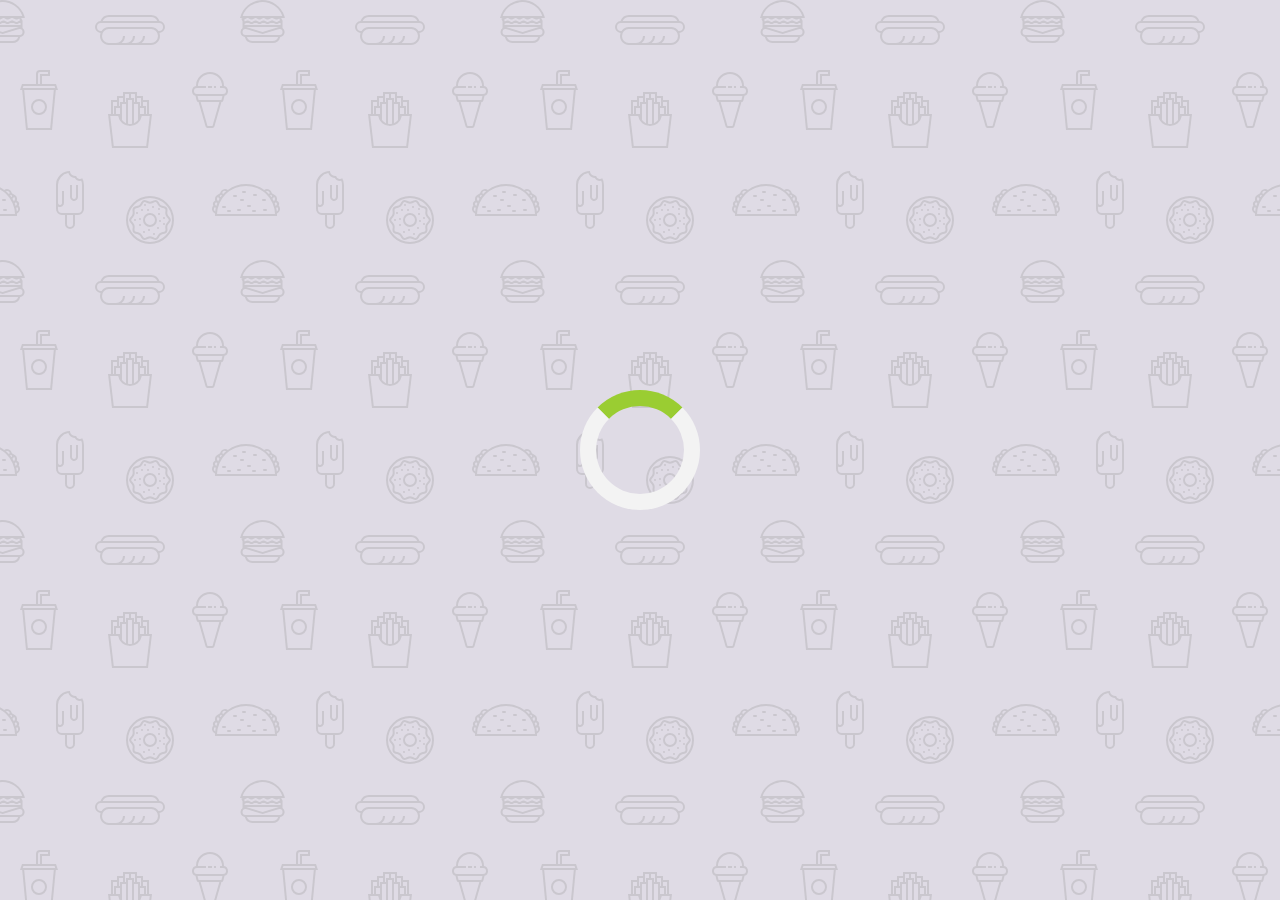
<file: 1-quote-generator/index.html>
<!DOCTYPE html>
<html lang="en">
<head>
    <meta charset="UTF-8">
    <meta name="viewport" content="width=device-width, initial-scale=1.0">
    <title>Quote Generator</title>
    <link rel="icon" type="image/png" href="favicon.png">
    <link rel="stylesheet" href="https://cdnjs.cloudflare.com/ajax/libs/font-awesome/5.10.2/css/all.min.css"/>
    <link rel="stylesheet" href="style.css">
</head>
<body>
  
  <div class="quote-container" id="quote-container">

    <!-- Quote -->
    <div class="quote-text">
      <i class="fas fa-quote-left"></i>
      <span id="quote"></span>
    </div>

    <!-- Autohr -->
    <div class="quote-author">
      <span id="author"></span>
    </div>

    <!-- Buttons -->
    <div class="button-container">
      <button class="twitter-button" id="twitter" title="Tweet This!">
        <i class="fab fa-twitter"></i>
      </button>
      <button id="new-quote">New Quote</button>
    </div>

  </div> <!-- quote-container -->

  <!-- Loader -->
  <div class="loader" id="loader"></div>
  
  <!-- Script -->
  <script src="script.js"></script>
</body>
</html>
</file>
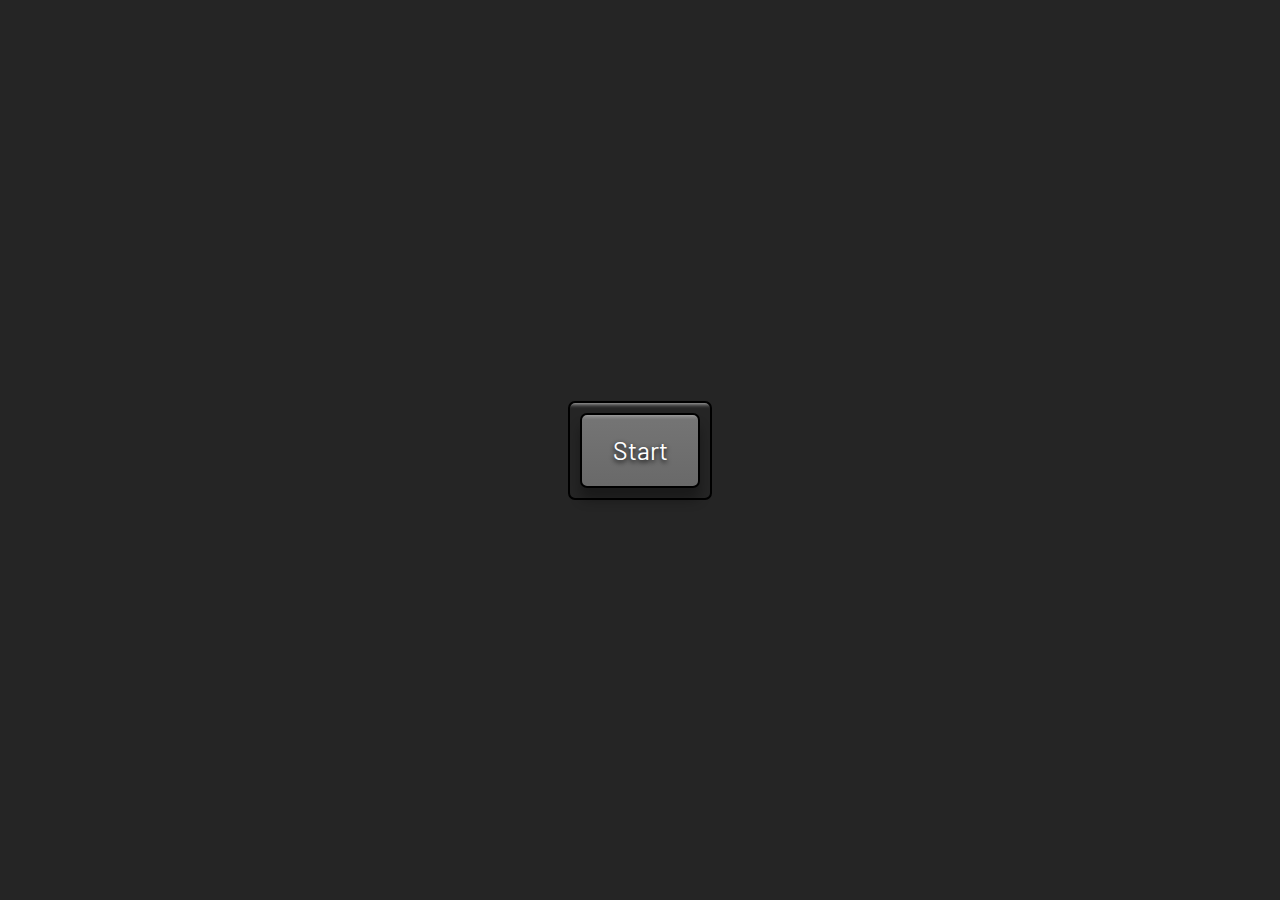
<file: 3-picture-in-picture/index.html>
<!DOCTYPE html>
<html lang="en">
<head>
    <meta charset="UTF-8">
    <meta name="viewport" content="width=device-width, initial-scale=1.0">
    <title>Picture in picture</title>
    <link rel="icon" type="image/png" href="favicon.png">
    <link rel="stylesheet" href="style.css">
</head>
<body>

  <!-- Video -->
  <video id="video" controls height="360" width="640" hidden></video>

  <!-- Button -->
  <div class="button-container">
    <button id="button">Start</button>
  </div>

  <!-- Script -->
  <script src="script.js"></script>
</body>
</html>
</file>
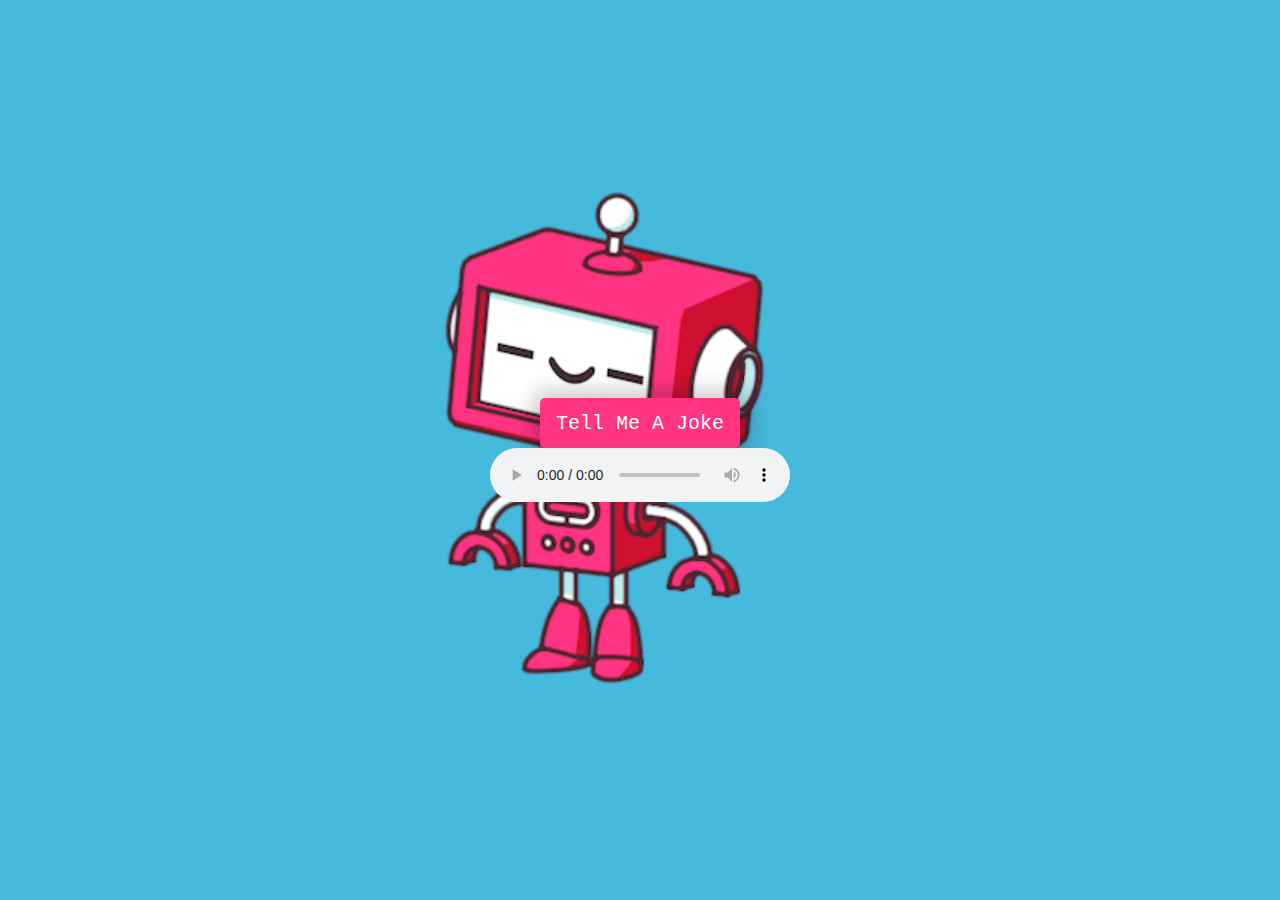
<file: 4-joke-teller/index.html>
<!DOCTYPE html>
<html lang="en">
<head>
  <meta charset="UTF-8">
  <meta name="viewport" content="width=device-width, initial-scale=1.0">
  <title>Joke Teller</title>
  <link rel="icon" type="image/png" href="favicon.png">
  <link rel="stylesheet" href="https://cdnjs.cloudflare.com/ajax/libs/font-awesome/5.10.2/css/all.min.css"/>
  <link rel="stylesheet" href="style.css">
</head>
<body>
  <div class="container">
    <button id="button">Tell Me A Joke</button>
    <audio id="audio" controls></audio>
  </div>
  <!-- Script -->
  
  <script src="script.js"></script>
</body>
</html>
</file>
<file: 1-quote-generator/style.css>
@import "_vars.css";
@import url('https://fonts.googleapis.com/css2?family=Montserrat:wght@400;500;700&display=swap');

html {
  box-sizing: border-box;
}

* {
  box-sizing: border-box;
}

body {
  margin: 0;
  min-height: 100vh;

  background-color: #DFDBE5;
  background-image: var(--bg-image);
  color: #000;
  font-family: Montserrat, sans-serif;
  font-weight: bold;
  display: flex;
  align-items: center;
  justify-content: center;
  text-align: center;
}

.quote-container {
  width: auto;
  max-width: 900px;
  padding: 20px 30px;
  border-radius: 10px;
  background-color: rgba(255, 255, 255, .4);
  box-shadow: 0 10px 10px 10px rgba(0, 0, 0, .2);
}

.quote-text {
  font-size: 2.75rem;
}

.long-quote {
  font-size: 2rem;
}

.fa-quote-left {
  font-size: 4rem;
}

.quote-author {
  margin-top: 15px;
  font-size: 2rem;
  font-weight: 500;
  font-style: italic;
}

.button-container {
  margin-top: 15px;
  display: flex;
  justify-content: space-between;
}

button {
  cursor: pointer;
  font-size: 1.2rem;
  height: 2.5rem;
  border: none;
  border-radius: 10px;
  color: #fff;
  background: #333;
  outline: none;
  padding: 0.5rem 1.8rem;
  box-shadow: 0 0.3rem rgba(121, 121, 121, .65);
}

button:hover {
  filter: brightness(110%);
}

button:active {
  transform: translate(0, 0.3rem);
  box-shadow: 0 0.1rem rgba(255,255,255, .65);
}

.twitter-button:hover {
  color: #38a1f3;
}

.fa-twitter {
  font-size: 1.5rem;
}

.loader {
  border: 16px solid #f3f3f3;
  border-top: 16px solid yellowgreen;
  border-radius: 50%;
  width: 120px;
  height: 120px;
  animation: spin 2s linear infinite;
  flex-shrink: 0;
}

@keyframes spin {
  0% { transform: rotate(0deg); }
  100% { transform: rotate(360deg); }
}


/* Media Query: Tablet or Smaller */

@media screen and (max-width: 1000px) {
  .quote-container {
    margin: auto 10px;
  }

  .quote-text {
    font-size: 2.5rem;
  }
}
</file>
<file: 3-picture-in-picture/style.css>
@import url('https://fonts.googleapis.com/css2?family=Barlow:wght@400;500;600;700&display=swap');

html {
  box-sizing: border-box;
}

body {
  margin: 0;
  min-height: 100vh;
  display: flex;
  justify-content: center;
  align-items: center;
  background-color: rgb(37,37,37);
}

.button-container {
  border: 2px solid black;
  padding: 10px;
  border-radius: 7px;
  box-shadow: inset 0 20px 4px -19px rgba(255,255,255, .7);
}

.button-container button {
  cursor: pointer;
  border: 2px solid black;
  border-radius: 7px;
  background: linear-gradient(to top, #696969, #757575);
  outline: none;
  color: #fff;
  width: 120px;
  height: 75px;
  font-family: 'Barlow', sans-serif;
  font-size: 25px;
  text-shadow: 0 2px 5px black;
  box-shadow: inset 0 20px 4px -19px rgba(255,255,255, .4),
              0 12px 12px 0 rgba(0,0,0, .3);
}

.button-container button:hover {
  background: linear-gradient(to bottom, #696969, #757575);
}
.button-container button:active {
  transform: translateY(3px);
  box-shadow: 0 6px 6px 0 rgba(0,0,0, .3);
}
</file>
<file: 4-joke-teller/style.css>
/* ROBOT.GIF from Giphy - https://giphy.com/gifs/robot-cinema-4d-eyedesyn-3o7abtn7DuREEpsyWY */

html {
  box-sizing: border-box;
}

body {
  margin: 0;
  background: #45badd;
}


.container {
  height: 100vh;
  width: 100vw;
  
  display: flex;
  flex-direction: column;
  justify-content: center;
  align-items: center;
  background: url('./robot.gif') no-repeat;
  background-position: left center;
  background-size: contain;
}

button {
  cursor: pointer;
  outline: none;
  width: 200px;
  height: 50px;
  font-family: 'Courier New', Courier, monospace;
  font-size: 20px;
  color: #fff;
  background: #ff3482;
  border: none;
  border-radius: 5px;
  box-shadow: 2px 2px 20px 10px rgba(0,0,0, .2);
}

button:hover {
  filter: brightness(95%);
}

button:active {
  transform: scale(.96);
}

button:disabled {
  cursor: default;
  filter: brightness(30%);
}

/* Media Query: Tablet or Smaller */
@media screen and (max-width: 1000px) {
  .container {
    background-position: center center;
    background-size: cover;
  }
  button {
    box-shadow: 5px 5px 30px 20px rgba(0,0,0, .5);
  }
}
</file>
